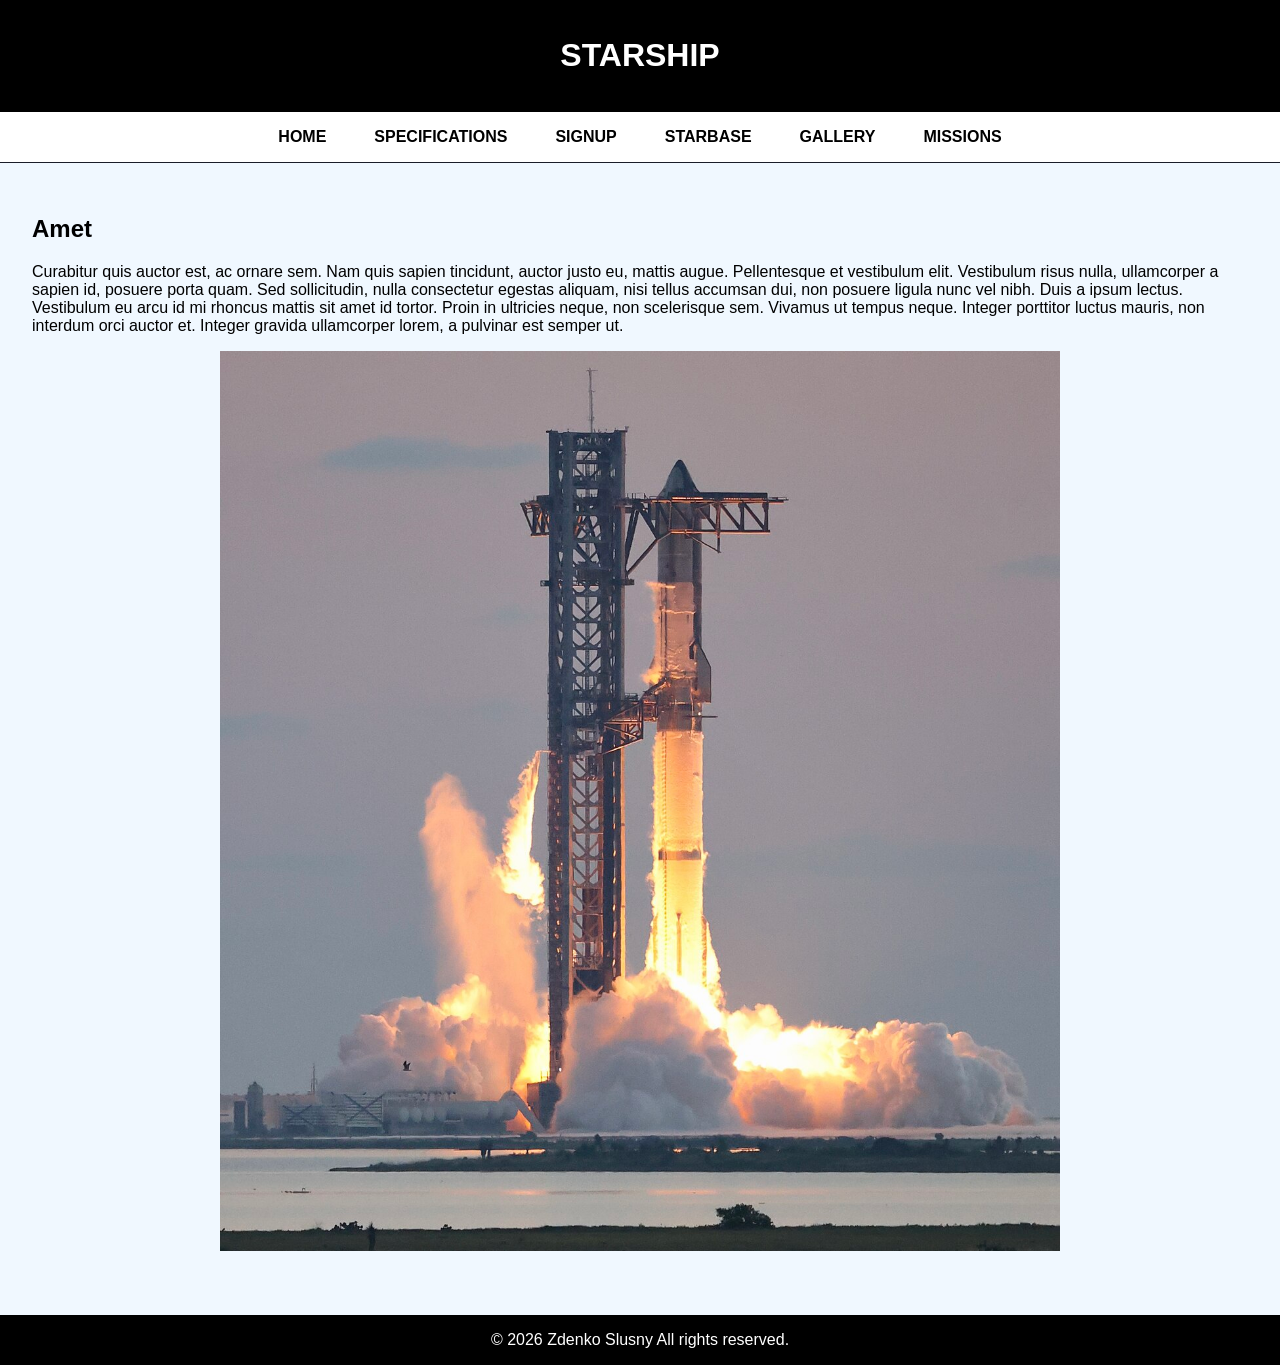
<file: index.html>
<!DOCTYPE html>
<html lang="sk">
    <head>
        <meta charset="UTF-8">
        <meta name="viewport" content="width=device-width, initial-scale=1.0">
        <title>STARSHIP | HOME</title>
        <link rel="stylesheet" href="css/style.css"/>
    </head>
    <body>
        <header>
            <h1>STARSHIP</h1>
        </header>
        <nav>
            <a href="index.html">HOME</a>
            <a href="spec.html">SPECIFICATIONS</a>
            <a href="signup.html">SIGNUP</a>
            <a href="starbase.html">STARBASE</a>
            <a href="galery.html">GALLERY</a>
            <a href="missions.html">MISSIONS</a>
        </nav>
        <div class="container">
            <main>
                <article>
                    <h2>Amet</h2>
                    <p>
                        Curabitur quis auctor est, ac ornare sem. Nam quis sapien tincidunt, auctor justo eu, mattis augue. Pellentesque et vestibulum elit. Vestibulum risus nulla, ullamcorper a sapien id, posuere porta quam. Sed sollicitudin, nulla consectetur egestas aliquam, nisi tellus accumsan dui, non posuere ligula nunc vel nibh. Duis a ipsum lectus. Vestibulum eu arcu id mi rhoncus mattis sit amet id tortor. Proin in ultricies neque, non scelerisque sem. Vivamus ut tempus neque. Integer porttitor luctus mauris, non interdum orci auctor et. Integer gravida ullamcorper lorem, a pulvinar est semper ut.
                    </p>
                    <img src="images/base.jpg" alt="base">
                </article>
            </main>
        </div>
        <footer>
            &copy; 2026 Zdenko Slusny All rights reserved.
        </footer>
    </body>
</html>
</file>
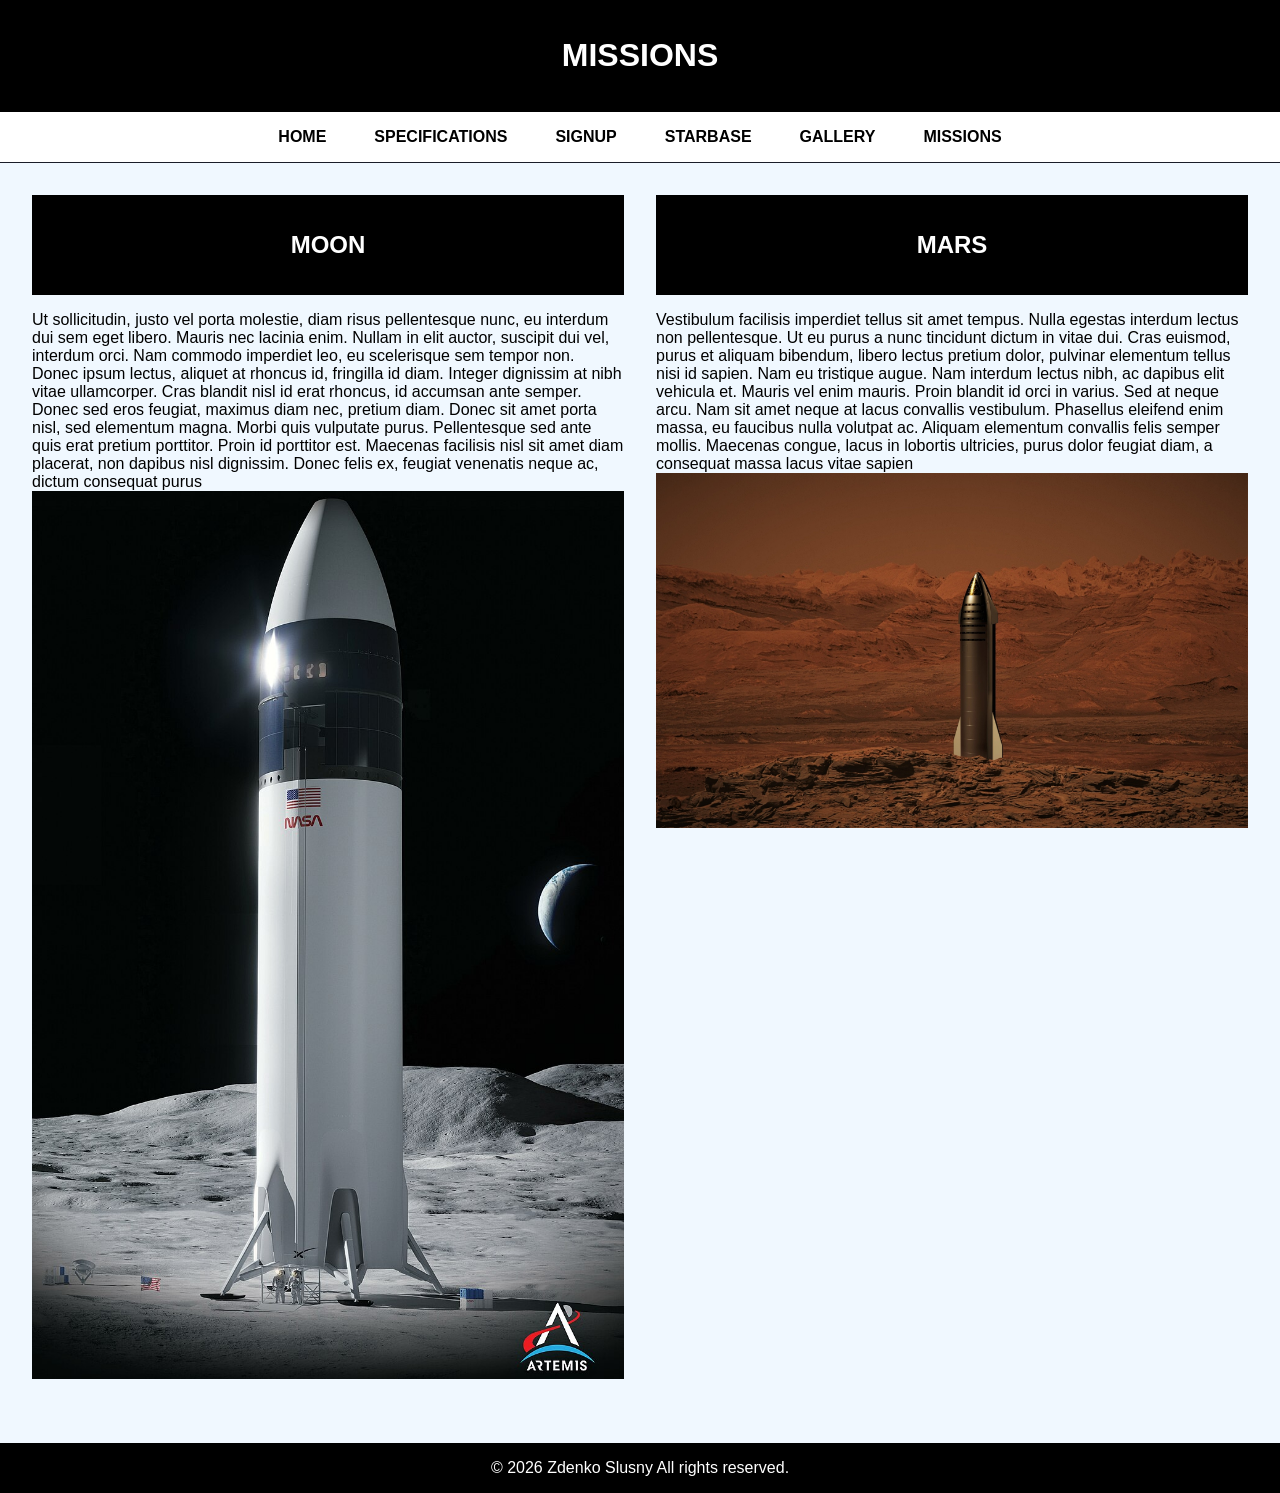
<file: missions.html>
<!DOCTYPE html>
<html lang="sk">
    <head>
        <meta charset="UTF-8">
        <meta name="viewport" content="width=device-width, initial-scale=1.0">
        <title> STARSHIP| MISSIONS</title>
        <link rel="stylesheet" href="css/style.css"/>
    </head>
    <body>
    <header>
        <h1>MISSIONS</h1>
    </header>
    <nav>
        <a href="index.html">HOME</a>
        <a href="spec.html">SPECIFICATIONS</a>
        <a href="signup.html">SIGNUP</a>
        <a href="starbase.html">STARBASE</a>
        <a href="galery.html">GALLERY</a>
        <a href="missions.html">MISSIONS</a>
    </nav>
    <div class="container">
        <main class="articles-grid">
            <article>
                <header>
                    <h2>MOON</h2>
                </header>
                <p>
                    Ut sollicitudin, justo vel porta molestie, diam risus pellentesque nunc, eu interdum dui sem eget libero. Mauris nec lacinia enim. Nullam in elit auctor, suscipit dui vel, interdum orci. Nam commodo imperdiet leo, eu scelerisque sem tempor non. Donec ipsum lectus, aliquet at rhoncus id, fringilla id diam. Integer dignissim at nibh vitae ullamcorper. Cras blandit nisl id erat rhoncus, id accumsan ante semper. Donec sed eros feugiat, maximus diam nec, pretium diam. Donec sit amet porta nisl, sed elementum magna. Morbi quis vulputate purus. Pellentesque sed ante quis erat pretium porttitor. Proin id porttitor est. Maecenas facilisis nisl sit amet diam placerat, non dapibus nisl dignissim. Donec felis ex, feugiat venenatis neque ac, dictum consequat purus
                    <img src="images/moon.jpg" alt="Starship on moon">
                </p>
            </article>
            <article>
                <header>
                    <h2>MARS</h2>
                </header>
                <p>
                    Vestibulum facilisis imperdiet tellus sit amet tempus. Nulla egestas interdum lectus non pellentesque. Ut eu purus a nunc tincidunt dictum in vitae dui. Cras euismod, purus et aliquam bibendum, libero lectus pretium dolor, pulvinar elementum tellus nisi id sapien. Nam eu tristique augue. Nam interdum lectus nibh, ac dapibus elit vehicula et. Mauris vel enim mauris. Proin blandit id orci in varius. Sed at neque arcu. Nam sit amet neque at lacus convallis vestibulum. Phasellus eleifend enim massa, eu faucibus nulla volutpat ac. Aliquam elementum convallis felis semper mollis. Maecenas congue, lacus in lobortis ultricies, purus dolor feugiat diam, a consequat massa lacus vitae sapien
                    <img src="images/mars.jpg" alt="Starship on mars">
                </p>
            </article>
        </main>
    </div>
    <footer>
        &copy; 2026 Zdenko Slusny All rights reserved.
    </footer>
    </body>
</html>
</file>
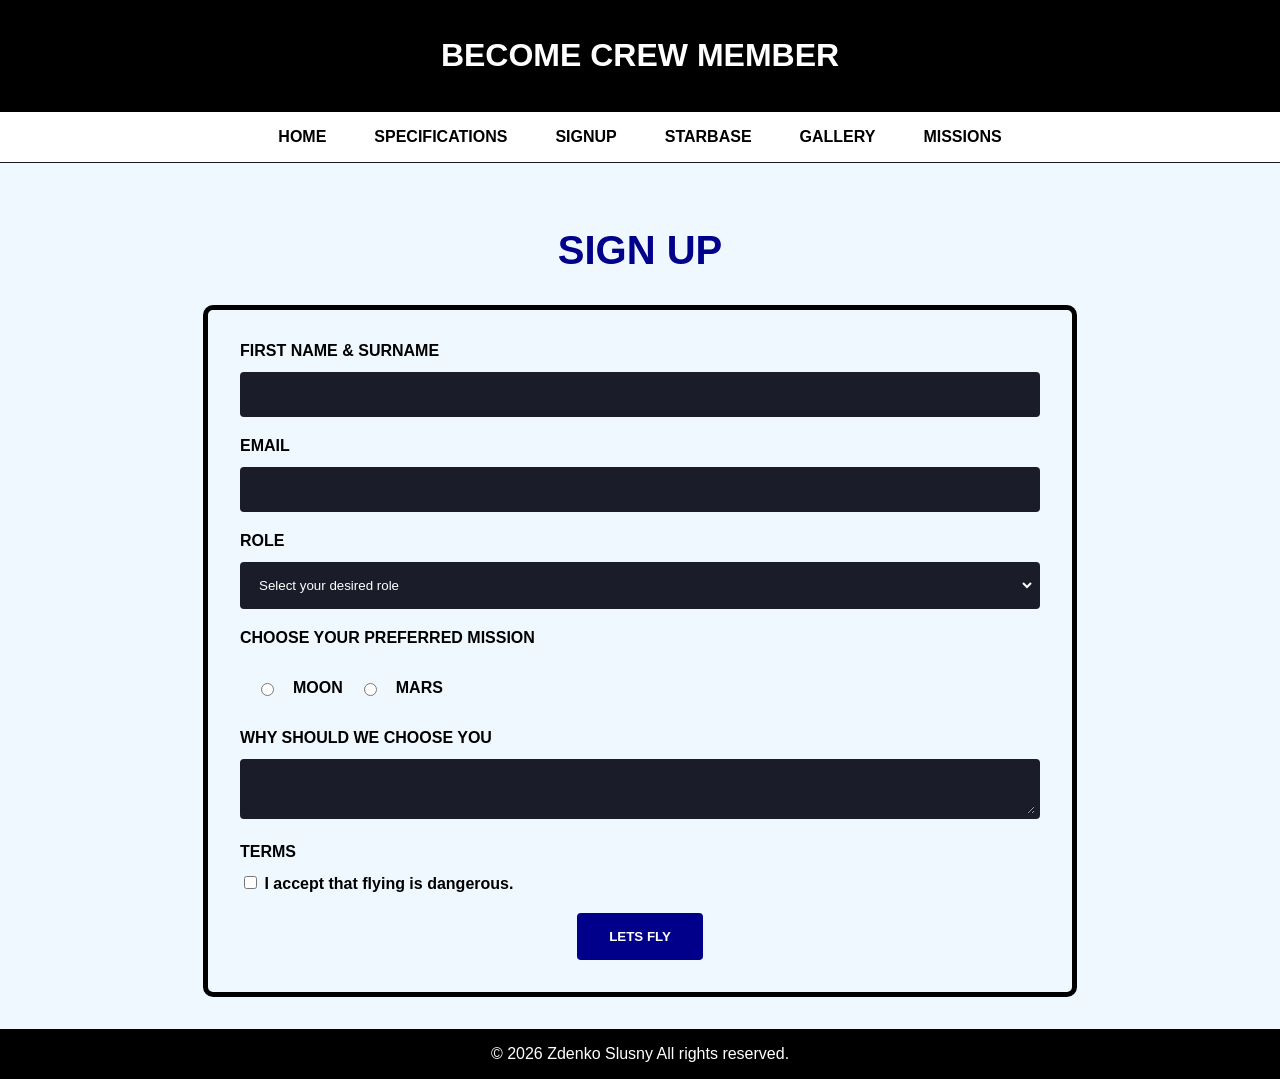
<file: signup.html>
<!DOCTYPE html>
<html lang="sk">
    <head>
        <meta charset="UTF-8">
        <meta name="viewport" content="width=device-width, initial-scale=1.0">
        <title> STARSHIP| CREW</title>
        <link rel="stylesheet" href="css/style.css"/>
    </head>
    <body>
    <header>
        <h1>BECOME CREW MEMBER</h1>
    </header>
    <nav>
        <a href="index.html">HOME</a>
        <a href="spec.html">SPECIFICATIONS</a>
        <a href="signup.html">SIGNUP</a>
        <a href="starbase.html">STARBASE</a>
        <a href="galery.html">GALLERY</a>
        <a href="missions.html">MISSIONS</a>
    </nav>
    <div class="container">
        <main>
            <h2 class="signup-header">SIGN UP</h2>
            <form id="signup" novalidate>
                <div class="form-group">
                    <label for="name">FIRST NAME & SURNAME</label>
                    <input type="text" id="name" name="name">
                    <span class="error" id="erorName"></span>
                </div>
                <div class="form-group">
                    <label for="email">Email</label>
                    <input type="email" id="email" name="email">
                    <span class="error" id="erorEmail"></span>
                </div>
                <div class="form-group">
                    <label for="rola">Role</label>
                    <select id="rola" name="rola">
                        <option value="">Select your desired role</option>
                        <option value="engineer">Engineer</option>
                        <option value="pilot">Pilot</option>
                        <option value="commander">Commander</option>
                    </select>
                    <span class="error" id="errorRole"></span>
                </div>
                <div class >
                    <label><b>CHOOSE YOUR PREFERRED MISSION</b></label>
                    <div class="radio-group">
                        <input type="radio" id="mission1" name="mission" value="MOON">
                        <label for="mission1">MOON</label>
                        <input type="radio" id="mission2" name="mission" value="MARS">
                        <label for="mission2">MARS</label>
                        <span class="error" id="errorMission"></span>
                    </div>
                </div>
                <div class="form-group">
                    <label for="message">Why should we choose you</label>
                    <textarea id="message" name="message"></textarea>
                </div>
                <div class="form-group">
                    <label for="accept">Terms</label>
                    <input type="checkbox" id="accept">
                    <span> <b>I accept that flying is dangerous.</b></span>
                    <span class="error" id="errorTerms"></span>
                </div>
                <button type="submit" class="signup-button">LETS FLY</button>
            </form>
        </main>
    </div>
    <footer>
        &copy; 2026 Zdenko Slusny All rights reserved.
    </footer>
    <script src="js/app.js"></script>
    </body>
</html>
</file>
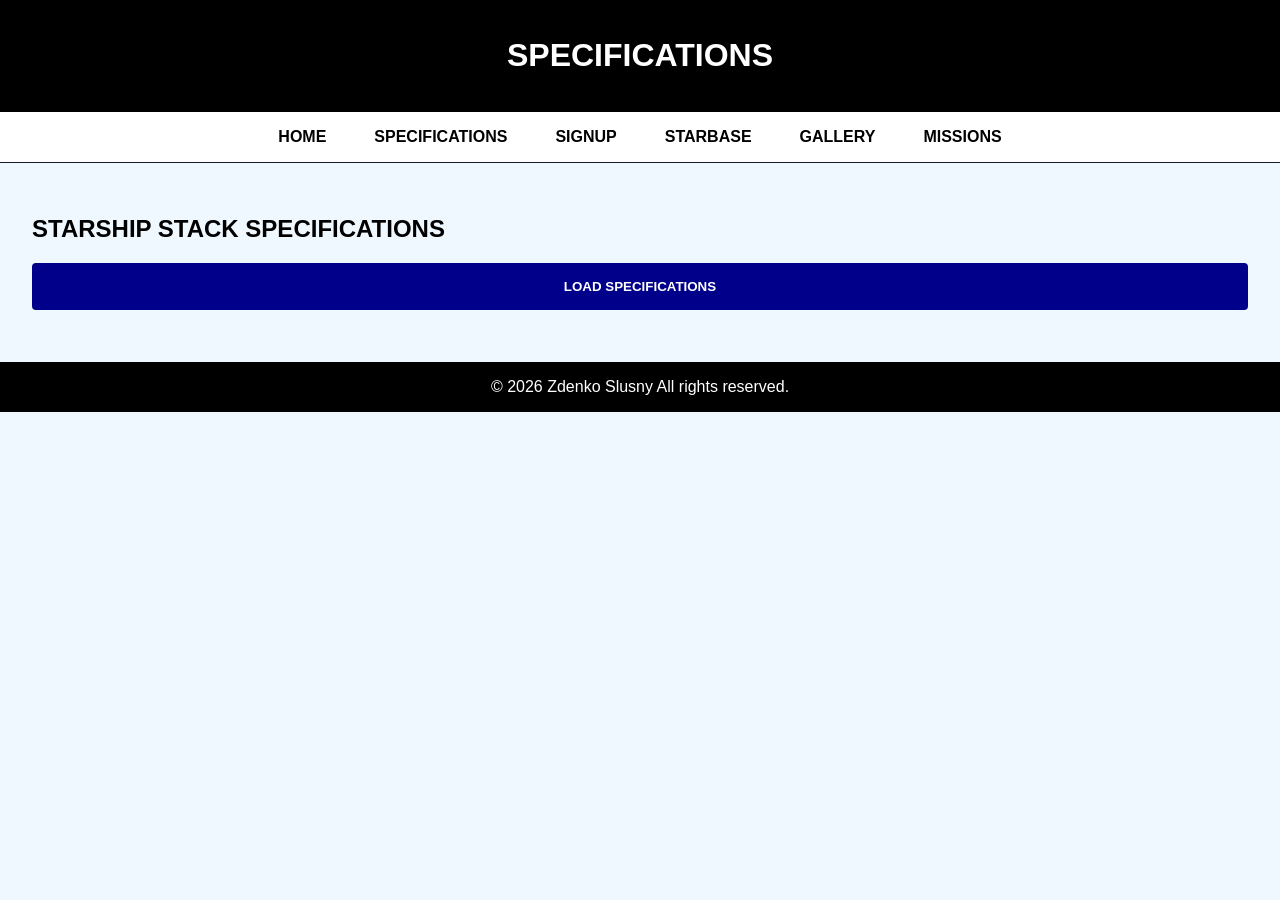
<file: spec.html>
<!DOCTYPE html>
<html lang="sk">
    <head>
        <meta charset="UTF-8">
        <meta name="viewport" content="width=device-width, initial-scale=1.0">
        <title> STARSHIP| SPECIFICATIONS</title>
        <link rel="stylesheet" href="css/style.css"/>
    </head>
    <body>
    <header>
        <h1>SPECIFICATIONS</h1>
    </header>
    <nav>
        <a href="index.html">HOME</a>
        <a href="spec.html">SPECIFICATIONS</a>
        <a href="signup.html">SIGNUP</a>
        <a href="starbase.html">STARBASE</a>
        <a href="galery.html">GALLERY</a>
        <a href="missions.html">MISSIONS</a>
    </nav>
    <main>
        <h2>STARSHIP STACK SPECIFICATIONS</h2>
        <button id="loaddata">Load specifications</button>
        <div>
            <table id="spectable" class="table" style="margin-top: 20px"></table>
        </div>

    </main>
    <footer>
        &copy; 2026 Zdenko Slusny All rights reserved.
    </footer>
    <script src="js/spec.js"></script>
    </body>
</html>
</file>
<file: css/style.css>
body {
    margin: 0;
    padding: 0;
    background-color: aliceblue;
    color: black;
    font-family: Helvetica, sans-serif;
}

header {
    background-color: black;
    color: white;
    text-align: center;
    padding: 1rem;
}

nav {
    background-color: white ;
    color: white;
    display: flex;
    justify-content: center;
    gap: 1rem;
    padding: 0.5rem;
    flex-wrap: wrap;
    box-shadow: 0 4px 6px rgba(0,0,0,0.1);
    border-bottom: #1a1d29 solid 1px;
}

nav a {
    color: black;
    text-decoration: none;
    font-weight: bold;
    padding: 0.5rem 1rem;

}
nav a:hover {
    text-decoration: underline;
}

main {
    background-color: aliceblue;
    color: black;
    display: grid;
    padding: 2rem;
}

.articles-grid {
    display: grid;
    grid-template-columns: 1fr 1fr;
    gap: 2rem;
}

footer {
    background-color: black;
    color: white;
    text-align: center;
    padding: 1rem;
}

article img {
    width: 100%;
    max-height: 900px;
    object-fit: contain;
    display: block;
    margin-bottom: 2rem;
}

.form-group {
    margin-bottom: 20px;
}
.form-group label {
    display: block;
    margin-bottom: 12px;
    text-transform: uppercase;
    font-weight: bold;
}
.form-group input[type="text"],
.form-group input[type="email"],
.form-group select,
.form-group textarea {
    width: 100%;
    max-width: 800px;
    padding: 10px;
    background: #1a1d29;
    color: #fff;
    border-radius: 4px;
    border: 5px solid #1a1d29;
    box-sizing: border-box;
}

input[type="checkbox"],
input[type="radio"] {
    cursor: pointer;
}

button {
    background: darkblue;
    color: white;
    border: none;
    padding: 1rem 2rem;
    cursor: pointer;
    font-weight: bold;
    border-radius: 4px;
    text-transform: uppercase;
}
button:hover {
    background: #00a8cc;
}

.signup-header {
    color: darkblue;
    font-size: 40px;
    margin-bottom: 2rem;
    text-transform: uppercase;
    text-align: center;
}

.signup-button {
    background: darkblue;
    color: white;
    border: none;
    padding: 1rem 2rem;
    cursor: pointer;
    font-weight: bold;
    border-radius: 4px;
    text-transform: uppercase;
    margin: 20px auto 0;
    display : block;
}

#signup{
    width: 100%;
    max-width: 800px;
    margin: 0 auto;
    border: 5px black solid;
    border-radius: 10px;
    padding: 2rem;
}

.radio-group {
    display: flex;
    gap: 1rem;
    padding: 2rem 1rem;
    font-weight: bold;
}

.error {
    color: red;
    border-color: red;
}

.galery {
    display: flex;
    flex-wrap: wrap;
    gap: 1rem;
    padding: 0.5rem;
}

.galery a img {
    width: 300px;
    height: 300px;
    object-fit: cover;
    border-radius: 5px;
}

.table {
    width: 100%;
    border-collapse: collapse;
    padding: 2rem;
}

.table th, .table td, #spectable th, #spectable td {
    padding: 12px;
    border-bottom: 1px solid #ccc;
    text-align: left;
}

#spectable th {
    background-color: #e0e0e0;
    font-weight: bold;
}
</file>
